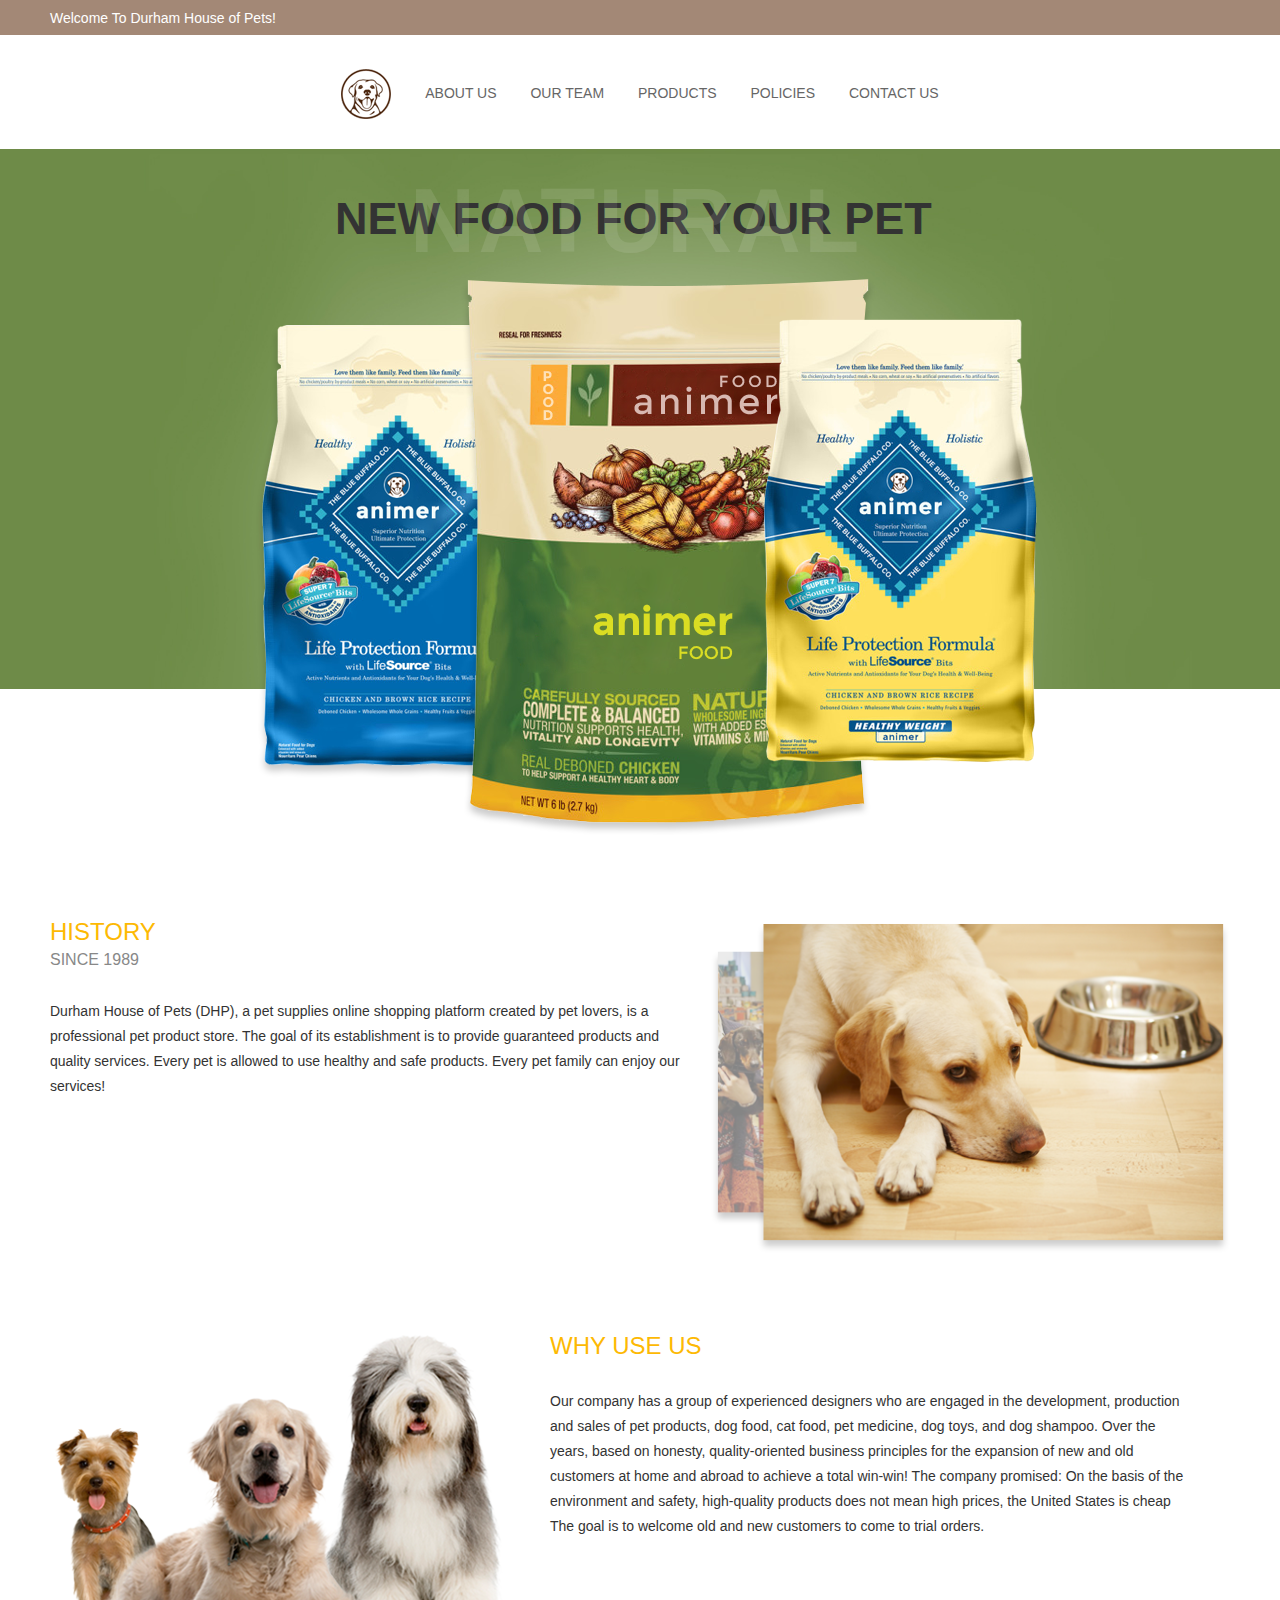
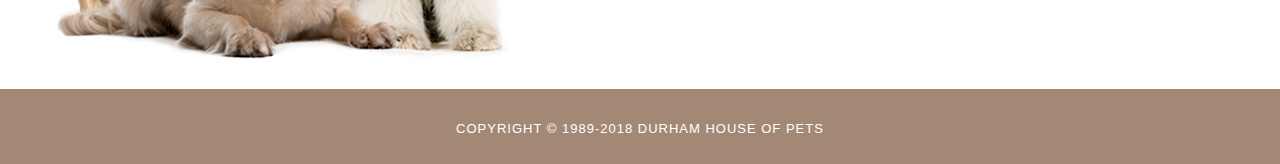
<file: index.html>
<html>
<head>
    <meta charset="utf-8">
    <title>Wellcome DHP!</title>
    <link rel="stylesheet" type="text/css" href="css/bootstrap.css">
    <link rel="stylesheet" type="text/css" href="css/base.css">
    <link rel="stylesheet" type="text/css" href="css/header.css">
    <link rel="stylesheet" type="text/css" href="css/footer.css">
    <link rel="stylesheet" type="text/css" href="css/index.css">
</head>
<body>
<div id="index">
    <header id="header" class="header-area">
        <div class="header-top">
            <div class="container">
                <div class="row">
                    <div class="col-md-6 col-sm-8 col-xs-12">
                        <div class="welcome-msg">
                            <p>Welcome To Durham House of Pets!</p>
                        </div>
                    </div>
                </div>
            </div>
        </div>
        <div class="header-bottom">
            <div class="container">
                <div class="row">
                    <div class="col-md-24">
                        <div class="logo-sm visible-xs">
                            <a href="index.html"><img src="img/logo/logo.png" alt="Logo"></a>
                        </div>
                        <div class="main-menu">
                            <nav>
                                <ul id="main-nav">
                                    <li class="logo">
                                        <a href="index.html">
                                            <img src="img/logo/logo.png" alt="Logo">
                                        </a>
                                    </li>
                                    <li><a href="index.html">About Us</a></li>
                                    <li><a href="employees.html">Our Team</a></li>

                                    <li><a href="products.html">Products</a>
                                    </li>
                                    <li><a href="policies.html">Policies</a>
                                    </li>
                                    <li><a href="contact_us.html"> Contact us</a></li>
                                </ul>
                            </nav>
                        </div>
                    </div>
                </div>
            </div>
        </div>
    </header>
    <div id="slider" class="slider-area home">
        <div class="slider-wrap">
            <div class="bend niceties">
                <div id="ensign-nivoslider" class="slides nivoSlider">
                    <img class="nivo-main-image" src="img/slider/main-ad-bg.jpg" style="display: inline;">
                    <div class="nivo-caption" style="display: block;">
                        <!-- layer-1 -->
                        <div class="layer-1-1">
                            <h1 class="title1">new food for your pet</h1>
                            <h1 class="big-title">natural</h1>
                        </div>
                        <!-- layer-3 -->
                        <div class="layer-1-2">
                            <img src="img/slider/product-1.png" alt="">
                        </div>
                        <!-- layer-4 -->
                        <div class="layer-1-3">
                            <img src="img/slider/product-2.png" alt="">
                        </div>
                        <!-- layer-5 -->
                        <div class="layer-1-4">
                            <img src="img/slider/product-3.png" alt="">
                        </div>
                    </div>
                </div>
            </div>
        </div>
    </div>
    <div class="history-area">
        <div class="container">
            <div class="row">
                <div class="col-md-24">
                    <div class="history-left fix">
                        <div class="history-heading">
                            <h2>History</h2>
                            <h6>Since 1989</h6>
                        </div>
                        <p class="history-desc">Durham House of Pets (DHP), a pet supplies online shopping platform
                            created by pet lovers, is a professional pet product store. The goal of its establishment is
                            to provide guaranteed products and quality services. Every pet is allowed to use healthy and
                            safe products. Every pet family can enjoy our services!</p>
                    </div>
                    <div class="history-right fix">
                        <div class="history-img">
                            <a href="#">
                                <img src="img/history/about.png" alt="">
                            </a>
                        </div>
                    </div>
                </div>
            </div>
        </div>
    </div>
    <div id="why-use-us" class="why-use-us-area">
        <div class="container">
            <div class="row">
                <div class="col-md-10">
                    <div class="why-use-us-img">
                        <img src="img/why-use-us/image.png" alt="">
                    </div>
                </div>
                <div class="col-md-12">
                    <div class="why-use-us-heading">
                        <h2>Why Use Us</h2>
                    </div>
                    <p class="why-use-us-desc">Our company has a group of experienced designers who are engaged in the
                        development, production and sales of pet products, dog food, cat food, pet medicine, dog toys,
                        and dog shampoo. Over the years, based on honesty, quality-oriented business principles for the
                        expansion of new and old customers at home and abroad to achieve a total win-win! The company
                        promised: On the basis of the environment and safety, high-quality products does not mean high
                        prices, the United States is cheap The goal is to welcome old and new customers to come to trial
                        orders.</p>
                </div>
            </div>
        </div>
    </div>
    <div class="footer">
        <div class="container">
            <div class="row">
                <div class="col-md-24">

                    <div class="copyright-text text-center">

                        <p>Copyright © 1989-2018 Durham House of Pets</p>

                    </div>

                </div>
            </div>
        </div>
    </div>
</div>

</body>
</html>
</file>
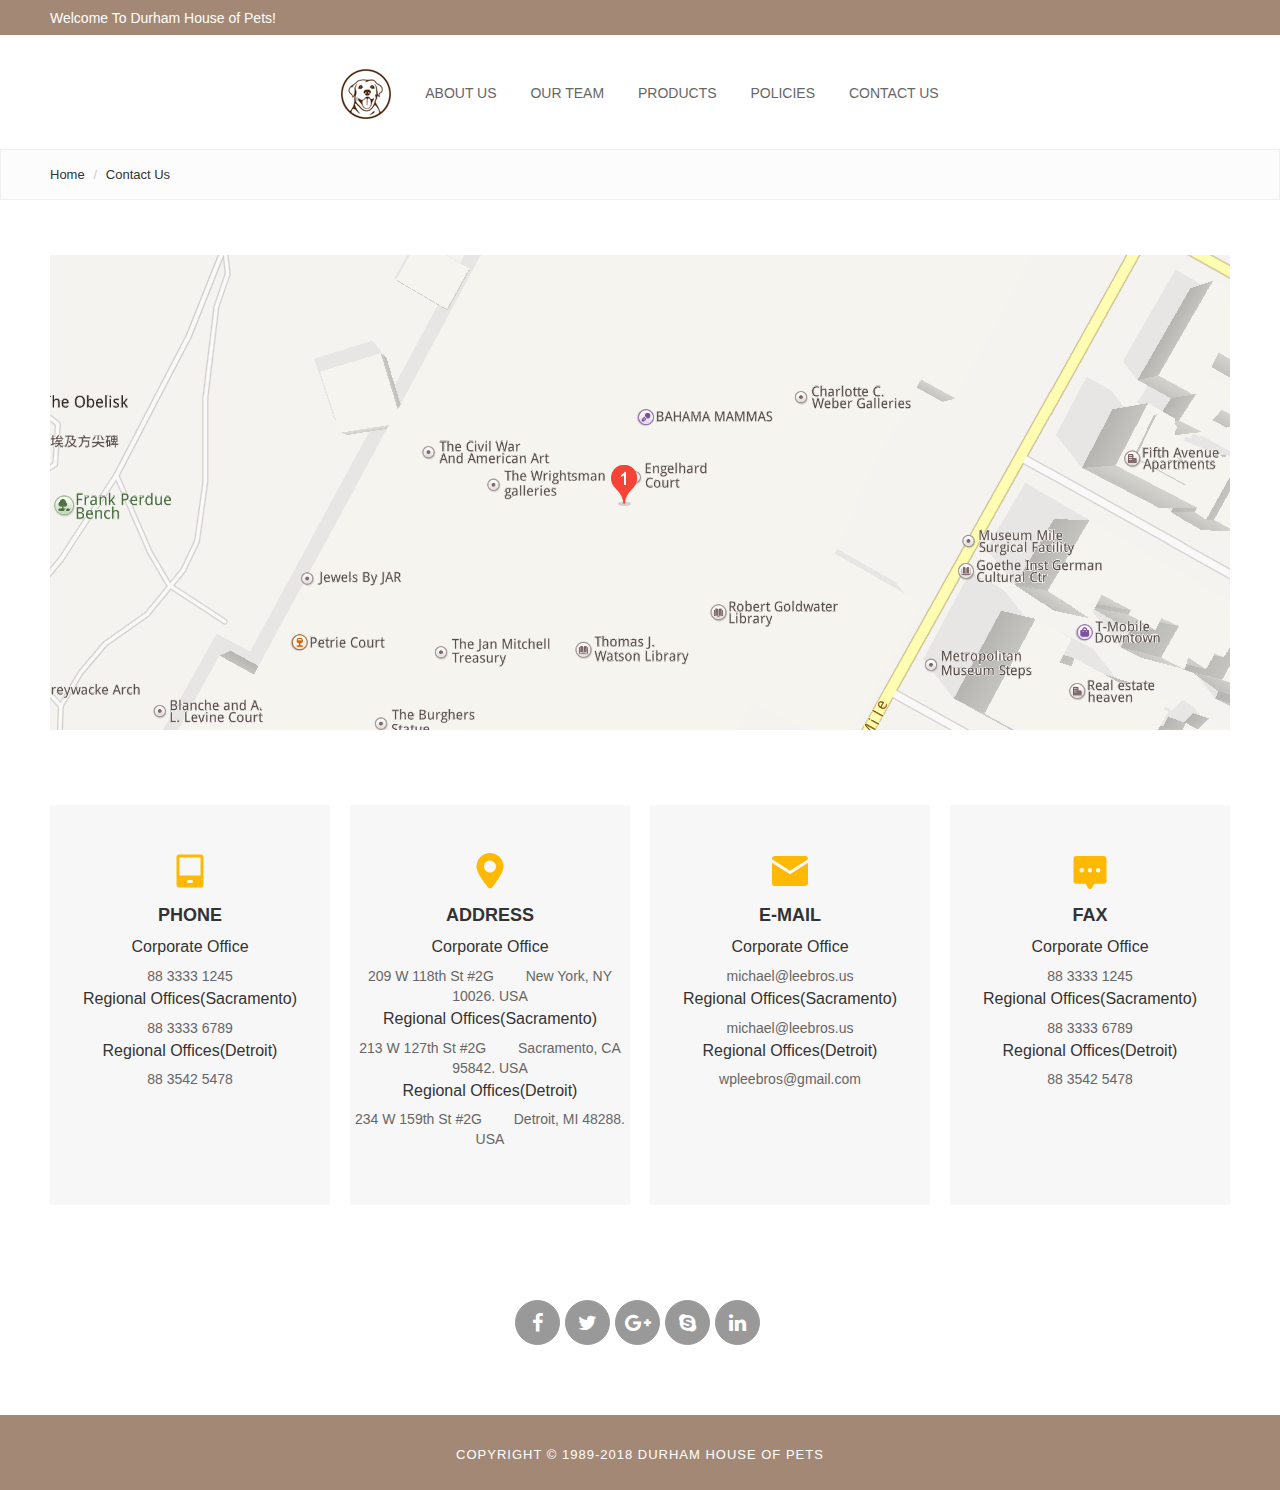
<file: contact_us.html>
<html>
<head>
    <meta charset="utf-8">
    <title>Contact Us</title>
    <link rel="stylesheet" type="text/css" href="css/bootstrap.css">
    <link rel="stylesheet" type="text/css" href="css/font-awesome.css">
    <link rel="stylesheet" type="text/css" href="css/base.css">
    <link rel="stylesheet" type="text/css" href="css/header.css">
    <link rel="stylesheet" type="text/css" href="css/footer.css">
    <link rel="stylesheet" type="text/css" href="css/breadcrumb.css">
    <link rel="stylesheet" type="text/css" href="css/contact-us.css">
</head>
<body>
<div id="contact-us">
    <header id="header" class="header-area">
        <div class="header-top">
            <div class="container">
                <div class="row">
                    <div class="col-md-6 col-sm-8 col-xs-12">
                        <div class="welcome-msg">
                            <p>Welcome To Durham House of Pets!</p>
                        </div>
                    </div>
                </div>
            </div>
        </div>
        <div class="header-bottom">
            <div class="container">
                <div class="row">
                    <div class="col-md-24">
                        <div class="logo-sm visible-xs">
                            <a href="index.html"><img src="img/logo/logo.png" alt="Logo"></a>
                        </div>
                        <div class="main-menu">
                            <nav>
                                <ul id="main-nav">
                                    <li class="logo">
                                        <a href="index.html">
                                            <img src="img/logo/logo.png" alt="Logo">
                                        </a>
                                    </li>
                                    <li><a href="index.html">About Us</a></li>
                                    <li><a href="employees.html">Our Team</a></li>

                                    <li><a href="products.html">Products</a>
                                    </li>
                                    <li><a href="policies.html">Policies</a>
                                    </li>
                                    <li><a href="contact_us.html"> Contact us</a></li>
                                </ul>
                            </nav>
                        </div>
                    </div>
                </div>
            </div>
        </div>
    </header>
    <div class="breadcrumb-area">
        <div class="container">
            <div class="row">
                <div class="col-md-24">
                    <ol class="breadcrumb">
                        <li><a href="index.html">Home</a></li>
                        <li class="active">Contact Us</li>
                    </ol>
                </div>
            </div>
        </div>
    </div>
    <div class="contact-area">
        <div class="contact-top">
            <div class="map-area">
                <div class="container">
                    <div class="row">
                        <div class="col-md-24 col-sm-24 col-xs-24">
                            <div id="map">
                                <img src="img/contact/map.png"/>
                            </div>
                        </div>
                    </div>
                </div>
            </div>

        </div>
        <div class="contact-middle text-center">
            <div class="container">
                <div class="row">
                    <div class="col-md-6 col-sm-6 col-xs-24">
                        <div class="single-contact-content">
                            <div class="contact-icon">
                                <img src="img/contact/phone.png"/>
                            </div>
                            <h5>phone</h5>
                            <h6>Corporate Office</h6>
                            <span>88 3333 1245</span>
                            <h6>Regional Offices(Sacramento)</h6>
                            <span>88 3333 6789</span>
                            <h6>Regional Offices(Detroit)</h6>
                            <span>88 3542 5478</span>
                        </div>
                    </div>
                    <div class="col-md-6 col-sm-6 col-xs-24">
                        <div class="single-contact-content">
                            <div class="contact-icon">
                                <img src="img/contact/address.png"/>
                            </div>
                            <h5>address</h5>
                            <h6>Corporate Office</h6>
                            <span>209 W 118th St #2G
　　New York, NY 10026. USA</span>
                            <h6>Regional Offices(Sacramento)</h6>
                            <span>213 W 127th St #2G
　　Sacramento, CA 95842. USA</span>
                            <h6>Regional Offices(Detroit)</h6>
                            <span>234 W 159th St #2G
　　Detroit, MI 48288. USA</span>
                        </div>
                    </div>
                    <div class="col-md-6 col-sm-6 col-xs-24">
                        <div class="single-contact-content">
                            <div class="contact-icon">
                                <img src="img/contact/mail.png"/>
                            </div>
                            <h5>e-mail</h5>
                            <h6>Corporate Office</h6>
                            <span>michael@leebros.us</span>
                            <h6>Regional Offices(Sacramento)</h6>
                            <span>michael@leebros.us</span>
                            <h6>Regional Offices(Detroit)</h6>
                            <span>wpleebros@gmail.com</span>
                        </div>
                    </div>
                    <div class="col-md-6 col-sm-6 col-xs-24">
                        <div class="single-contact-content">
                            <div class="contact-icon">
                                <img src="img/contact/fax.png"/>
                            </div>
                            <h5>fax</h5>
                            <h6>Corporate Office</h6>
                            <span>88 3333 1245</span>
                            <h6>Regional Offices(Sacramento)</h6>
                            <span>88 3333 6789</span>
                            <h6>Regional Offices(Detroit)</h6>
                            <span>88 3542 5478</span>
                        </div>
                    </div>
                </div>
            </div>
        </div>
        <div class="contact-bottom">
            <ul class="social-links circle">
                <li class="facebook"><a href="#"><i class="fa fa-facebook"></i></a></li>
                <li class="twitter"><a href="#"><i class="fa fa-twitter"></i></a></li>
                <li class="googleplus"><a href="#"><i class="fa fa-google-plus"></i></a></li>
                <li class="skype"><a href="#"><i class="fa fa-skype"></i></a></li>
                <li class="linkedin"><a href="#"><i class="fa fa-linkedin"></i></a></li>
            </ul>
        </div>
    </div>

    <div class="footer">
        <div class="container">
            <div class="row">
                <div class="col-md-24">

                    <div class="copyright-text text-center">

                        <p>Copyright © 1989-2018 Durham House of Pets</p>

                    </div>

                </div>
            </div>
        </div>
    </div>
</div>

</body>
</html>
</file>
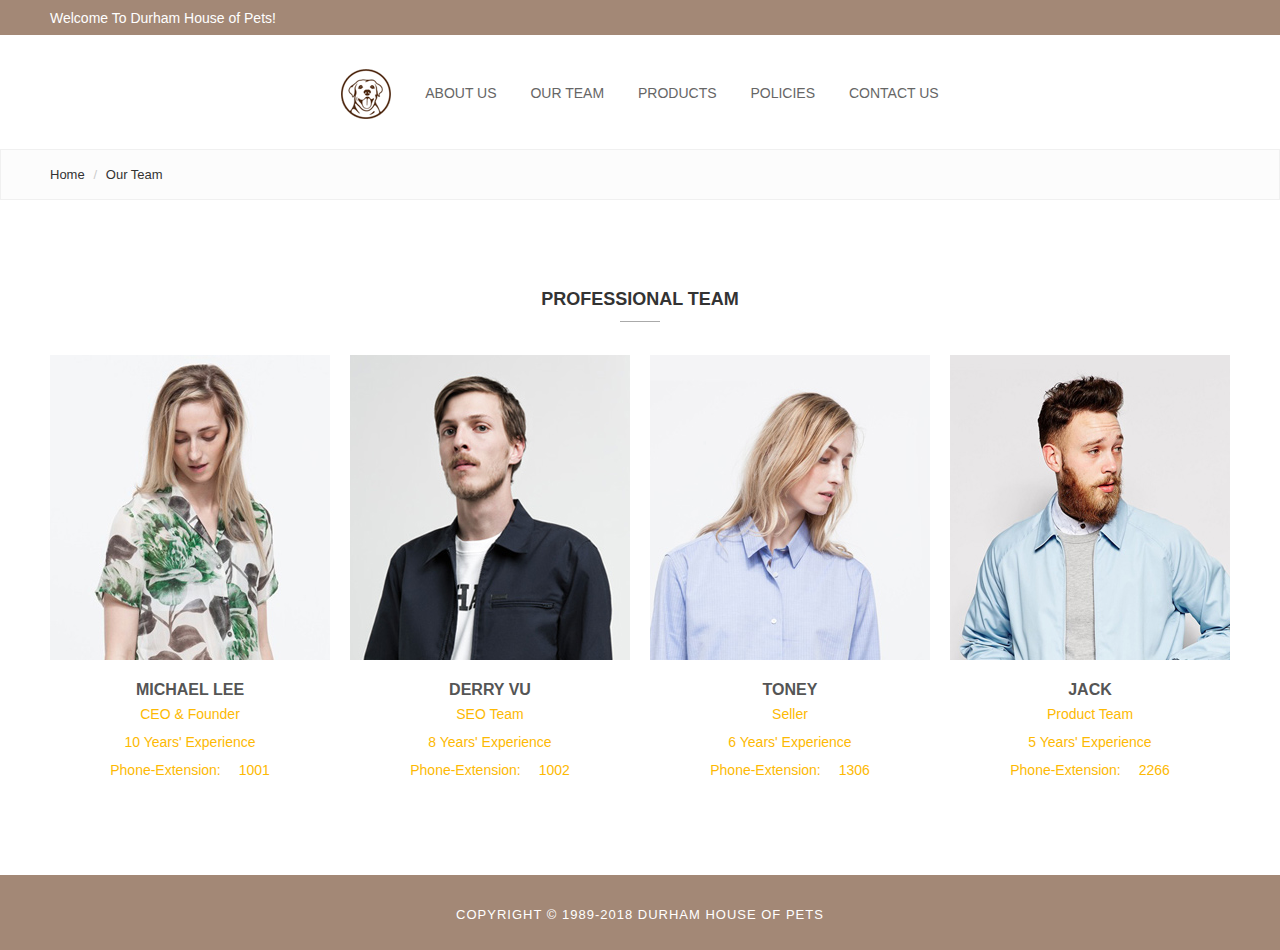
<file: employees.html>
<html>
<head>
    <meta charset="utf-8">
    <title>Employees</title>
    <link rel="stylesheet" type="text/css" href="css/bootstrap.css">
    <link rel="stylesheet" type="text/css" href="css/base.css">
    <link rel="stylesheet" type="text/css" href="css/header.css">
    <link rel="stylesheet" type="text/css" href="css/footer.css">
    <link rel="stylesheet" type="text/css" href="css/breadcrumb.css">
    <link rel="stylesheet" type="text/css" href="css/our-team.css">
</head>
<body>
<div id="our-team">
    <header id="header" class="header-area">
        <div class="header-top">
            <div class="container">
                <div class="row">
                    <div class="col-md-6 col-sm-8 col-xs-12">
                        <div class="welcome-msg">
                            <p>Welcome To Durham House of Pets!</p>
                        </div>
                    </div>
                </div>
            </div>
        </div>
        <div class="header-bottom">
            <div class="container">
                <div class="row">
                    <div class="col-md-24">
                        <div class="logo-sm visible-xs">
                            <a href="index.html"><img src="img/logo/logo.png" alt="Logo"></a>
                        </div>
                        <div class="main-menu">
                            <nav>
                                <ul id="main-nav">
                                    <li class="logo">
                                        <a href="index.html">
                                            <img src="img/logo/logo.png" alt="Logo">
                                        </a>
                                    </li>
                                    <li><a href="index.html">About Us</a></li>
                                    <li><a href="employees.html">Our Team</a></li>

                                    <li><a href="products.html">Products</a>
                                    </li>
                                    <li><a href="policies.html">Policies</a>
                                    </li>
                                    <li><a href="contact_us.html"> Contact us</a></li>
                                </ul>
                            </nav>
                        </div>
                    </div>
                </div>
            </div>
        </div>
    </header>
    <div class="breadcrumb-area">
        <div class="container">
            <div class="row">
                <div class="col-md-24">
                    <ol class="breadcrumb">
                        <li><a href="index.html">Home</a></li>
                        <li class="active">Our Team</li>
                    </ol>
                </div>
            </div>
        </div>
    </div>
    <div id="team" class="team-area">
        <div class="container">
            <div class="row">
                <div class="col-md-24">
                    <h5 class="section-title">Professional Team</h5>
                </div>
            </div>
            <div class="team-members-area">
                <div class="row">
                    <div class="col-md-6 col-sm-12 col-xs-24">
                        <div class="single-team-member">
                            <div class="member-img">
                                <a><img src="img/team/1.jpg" alt="Member Image"></a>
                            </div>
                            <div class="member-info">
                                <h6 class="member-name">michael lee</h6>
                                <p class="member-designation">CEO &amp; Founder</p>
                                <p class="working-years">10 Years' Experience</p>
                                <p class="phone-extension">Phone-Extension:&emsp; 1001</p>
                            </div>
                        </div>
                    </div>
                    <div class="col-md-6 col-sm-12 col-xs-24">
                        <div class="single-team-member">
                            <div class="member-img">
                                <a><img src="img/team/2.jpg" alt="Member Image"></a>
                            </div>
                            <div class="member-info">
                                <h6 class="member-name">derry vu</h6>
                                <p class="member-designation">SEO Team</p>
                                <p class="working-years">8 Years' Experience</p>
                                <p class="phone-extension">Phone-Extension:&emsp; 1002</p>
                            </div>
                        </div>
                    </div>
                    <div class="col-md-6 col-sm-12 col-xs-24">
                        <div class="single-team-member">
                            <div class="member-img">
                                <a><img src="img/team/3.jpg" alt="Member Image"></a>
                            </div>
                            <div class="member-info">
                                <h6 class="member-name">Toney</h6>
                                <p class="member-designation">Seller</p>
                                <p class="working-years">6 Years' Experience</p>
                                <p class="phone-extension">Phone-Extension:&emsp; 1306</p>
                            </div>
                        </div>
                    </div>
                    <div class="col-md-6 col-sm-12 col-xs-24">
                        <div class="single-team-member">
                            <div class="member-img">
                                <a><img src="img/team/4.jpg" alt="Member Image"></a>
                            </div>
                            <div class="member-info">
                                <h6 class="member-name">Jack</h6>
                                <p class="member-designation">Product Team</p>
                                <p class="working-years">5 Years' Experience</p>
                                <p class="phone-extension">Phone-Extension:&emsp; 2266</p>
                            </div>
                        </div>
                    </div>
                </div>
            </div>
        </div>
    </div>
    <div class="footer">
        <div class="container">
            <div class="row">
                <div class="col-md-24">

                    <div class="copyright-text text-center">

                        <p>Copyright © 1989-2018 Durham House of Pets</p>

                    </div>

                </div>
            </div>
        </div>
    </div>
</div>

</body>
</html>
</file>
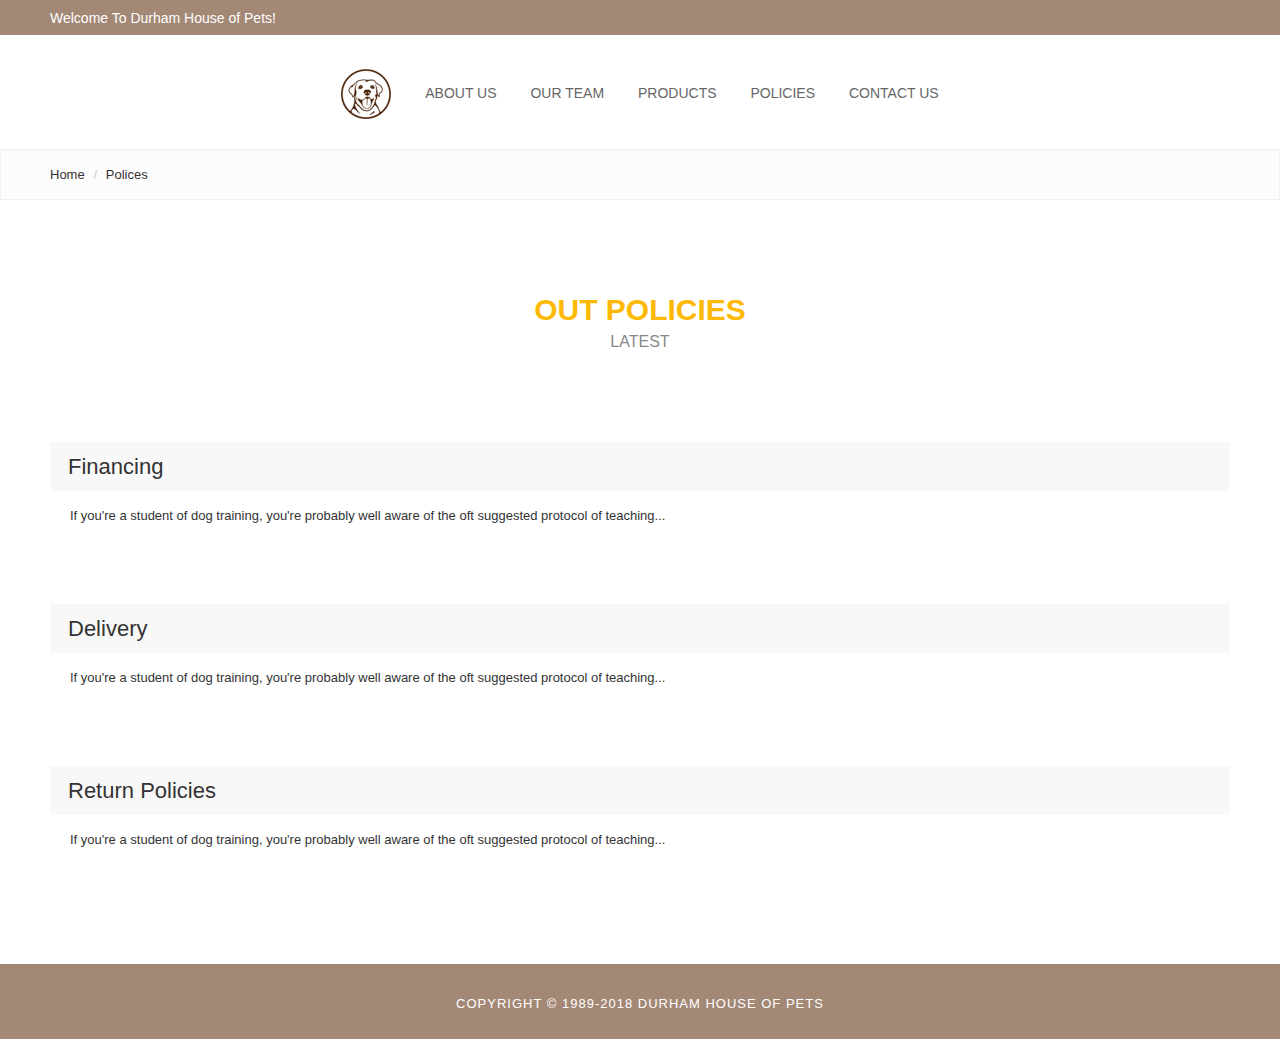
<file: policies.html>
<html>
<head>
    <meta charset="utf-8">
    <title>Policies</title>
    <link rel="stylesheet" type="text/css" href="css/bootstrap.css">
    <link rel="stylesheet" type="text/css" href="css/base.css">
    <link rel="stylesheet" type="text/css" href="css/header.css">
    <link rel="stylesheet" type="text/css" href="css/footer.css">
    <link rel="stylesheet" type="text/css" href="css/breadcrumb.css">
    <link rel="stylesheet" type="text/css" href="css/policies.css">
</head>
<body>
<div id="policies">
    <header id="header" class="header-area">
        <div class="header-top">
            <div class="container">
                <div class="row">
                    <div class="col-md-6 col-sm-8 col-xs-12">
                        <div class="welcome-msg">
                            <p>Welcome To Durham House of Pets!</p>
                        </div>
                    </div>
                </div>
            </div>
        </div>
        <div class="header-bottom">
            <div class="container">
                <div class="row">
                    <div class="col-md-24">
                        <div class="logo-sm visible-xs">
                            <a href="index.html"><img src="img/logo/logo.png" alt="Logo"></a>
                        </div>
                        <div class="main-menu">
                            <nav>
                                <ul id="main-nav">
                                    <li class="logo">
                                        <a href="index.html">
                                            <img src="img/logo/logo.png" alt="Logo">
                                        </a>
                                    </li>
                                    <li><a href="index.html">About Us</a></li>
                                    <li><a href="employees.html">Our Team</a></li>

                                    <li><a href="products.html">Products</a>
                                    </li>
                                    <li><a href="policies.html">Policies</a>
                                    </li>
                                    <li><a href="contact_us.html"> Contact us</a></li>
                                </ul>
                            </nav>
                        </div>
                    </div>
                </div>
            </div>
        </div>
    </header>
    <div class="breadcrumb-area">
        <div class="container">
            <div class="row">
                <div class="col-md-24">
                    <ol class="breadcrumb">
                        <li><a href="index.html">Home</a></li>
                        <li class="active">Polices</li>
                    </ol>
                </div>
            </div>
        </div>
    </div>
    <div class="policies-area">
        <div class="container">
            <div class="row">
                <div class="col-md-24">
                    <div class="section-heading">
                        <h1 class="section-title">Out Policies</h1>
                        <h6 class="section-subtitle">latest</h6>
                    </div>
                </div>
            </div>
            <div class="row">
                <div class="posts-container fix">
                    <div class="col-xs-24">
                        <div class="single-post">

                            <div class="post-info">
                                <h3 class="post-title">Financing</h3>
                                <p>If you're a student of dog training, you're probably well aware of the
                                    oft suggested protocol of teaching...</p>
                            </div>
                        </div>
                    </div>

                </div>
            </div>
            <div class="row">
                <div class="posts-container fix">
                    <div class="col-xs-24">
                        <div class="single-post">

                            <div class="post-info">
                                <h3 class="post-title">Delivery</h3>
                                <p>If you're a student of dog training, you're probably well aware of the
                                    oft suggested protocol of teaching...</p>
                            </div>
                        </div>
                    </div>

                </div>
            </div>
            <div class="row">
                <div class="posts-container fix">
                    <div class="col-xs-24">
                        <div class="single-post">

                            <div class="post-info">
                                <h3 class="post-title">Return Policies</h3>
                                <p>If you're a student of dog training, you're probably well aware of the
                                    oft suggested protocol of teaching...</p>
                            </div>
                        </div>
                    </div>

                </div>
            </div>
        </div>
    </div>
    <div class="footer">
        <div class="container">
            <div class="row">
                <div class="col-md-24">

                    <div class="copyright-text text-center">

                        <p>Copyright © 1989-2018 Durham House of Pets</p>

                    </div>

                </div>
            </div>
        </div>
    </div>
</div>

</body>
</html>
</file>
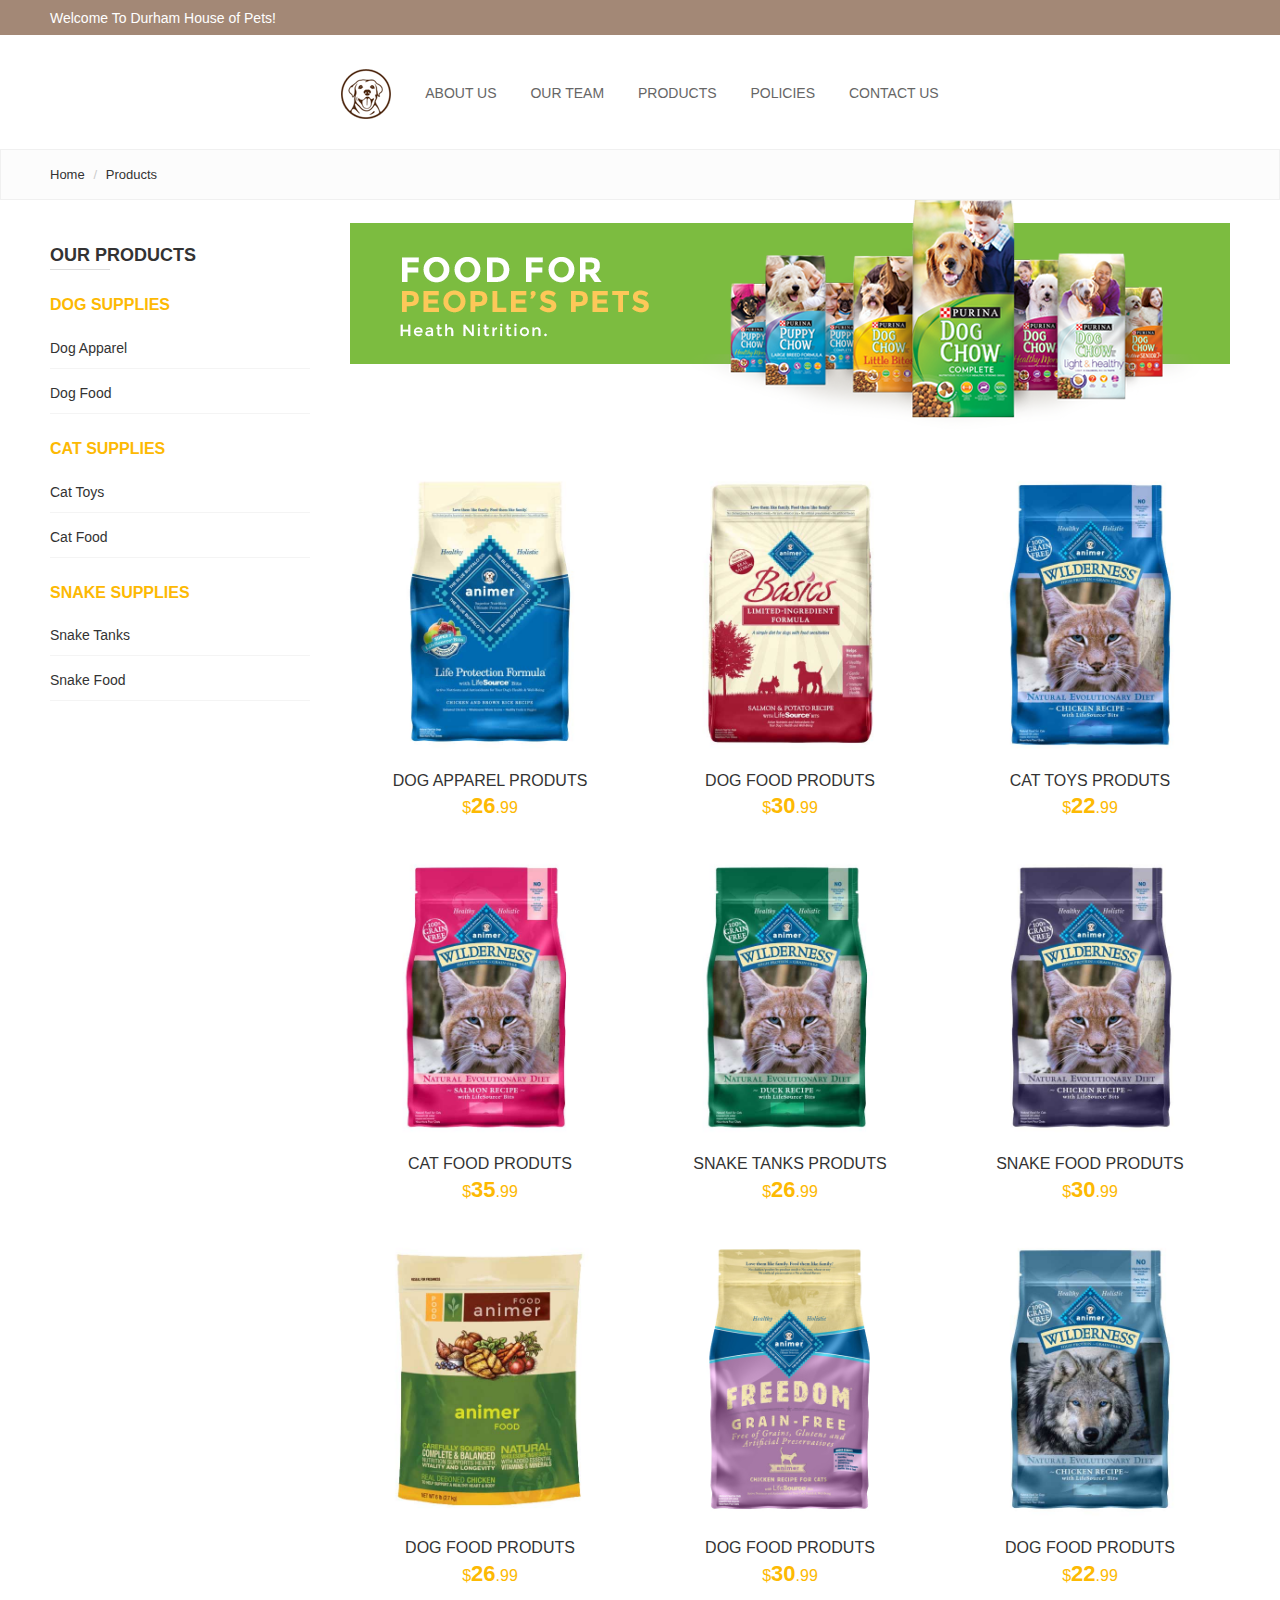
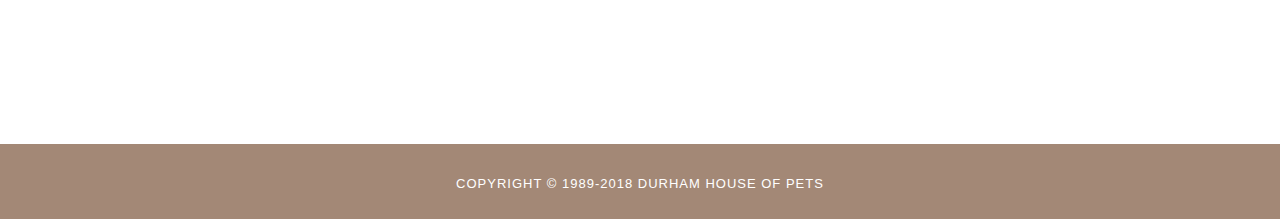
<file: products.html>
<html>
<head>
    <meta charset="utf-8">
    <title>Products</title>
    <link rel="stylesheet" type="text/css" href="css/bootstrap.css">
    <link rel="stylesheet" type="text/css" href="css/base.css">
    <link rel="stylesheet" type="text/css" href="css/header.css">
    <link rel="stylesheet" type="text/css" href="css/footer.css">
    <link rel="stylesheet" type="text/css" href="css/breadcrumb.css">
    <link rel="stylesheet" type="text/css" href="css/products.css">
</head>
<body>
<div id="policies">
    <header id="header" class="header-area">
        <div class="header-top">
            <div class="container">
                <div class="row">
                    <div class="col-md-6 col-sm-8 col-xs-12">
                        <div class="welcome-msg">
                            <p>Welcome To Durham House of Pets!</p>
                        </div>
                    </div>
                </div>
            </div>
        </div>
        <div class="header-bottom">
            <div class="container">
                <div class="row">
                    <div class="col-md-24">
                        <div class="logo-sm visible-xs">
                            <a href="index.html"><img src="img/logo/logo.png" alt="Logo"></a>
                        </div>
                        <div class="main-menu">
                            <nav>
                                <ul id="main-nav">
                                    <li class="logo">
                                        <a href="index.html">
                                            <img src="img/logo/logo.png" alt="Logo">
                                        </a>
                                    </li>
                                    <li><a href="index.html">About Us</a></li>
                                    <li><a href="employees.html">Our Team</a></li>

                                    <li><a href="products.html">Products</a>
                                    </li>
                                    <li><a href="policies.html">Policies</a>
                                    </li>
                                    <li><a href="contact_us.html"> Contact us</a></li>
                                </ul>
                            </nav>
                        </div>
                    </div>
                </div>
            </div>
        </div>
    </header>
    <div class="breadcrumb-area">
        <div class="container">
            <div class="row">
                <div class="col-md-24">
                    <ol class="breadcrumb">
                        <li><a href="index.html">Home</a></li>
                        <li class="active">Products</li>
                    </ol>
                </div>
            </div>
        </div>
    </div>
    <div id="shop" class="shop-area">
        <div class="container">
            <div class="row">
                <div class="col-md-6">
                    <div class="sidebar-widget-area">
                        <h5 class="sidebar-heading">Our Products</h5>
                        <div class="single-sidebar-widget">
                            <h6 class="widget-title">Dog Supplies</h6>
                            <div class="menu-list">
                                <ul>
                                    <li><a href="#">Dog Apparel </a></li>
                                    <li><a href="#">Dog Food</a></li>
                                </ul>
                            </div>
                        </div>
                        <div class="single-sidebar-widget">
                            <h6 class="widget-title">Cat Supplies</h6>
                            <div class="menu-list">
                                <ul>
                                    <li><a href="#">Cat Toys</a></li>
                                    <li><a href="#">Cat Food</a></li>
                                </ul>
                            </div>
                        </div>
                        <div class="single-sidebar-widget">
                            <h6 class="widget-title">Snake Supplies</h6>
                            <div class="menu-list">
                                <ul>
                                    <li><a href="#">Snake Tanks</a></li>
                                    <li><a href="#">Snake Food</a></li>
                                </ul>
                            </div>
                        </div>
                    </div>
                </div>
                <div class="col-md-18 col-sm-24">

                    <div class="shop-banner-area">
                        <img src="img/banner/banner.png" alt="Banner Image">
                    </div>

                    <div class="shop-grid-area text-center">
                        <div class="row">
                            <div class="col-md-8 col-sm-12 col-xs-12">
                                <div class="single-product">
                                    <div class="product-img">
                                        <a href="">
                                            <img src="img/products/1.jpg" class="primary-img"
                                                 alt="Product Image">
                                        </a>
                                    </div>
                                    <div class="product-info">
                                        <h6 class="product-name"><a href="">Dog Apparel
                                            produts</a></h6>
                                        <div class="product-price">
                                            <h6 class="regular-price">$<span>26</span>.99</h6>
                                        </div>
                                    </div>
                                </div><!-- /.single-product -->
                            </div>
                            <div class="col-md-8 col-sm-12 col-xs-12">
                                <div class="single-product">
                                    <div class="product-img">
                                        <a href="">
                                            <img src="img/products/6.jpg" class="primary-img"
                                                 alt="Product Image">
                                        </a>
                                    </div>
                                    <div class="product-info">
                                        <h6 class="product-name"><a href="">Dog Food
                                            produts</a></h6>
                                        <div class="product-price">
                                            <h6 class="regular-price">$<span>30</span>.99</h6>
                                        </div>
                                    </div>
                                </div><!-- /.single-product -->
                            </div>
                            <div class="col-md-8 col-sm-12 col-xs-12">
                                <div class="single-product">
                                    <div class="product-img">
                                        <a href="">
                                            <img src="img/products/11.jpg" class="primary-img"
                                                 alt="Product Image">
                                        </a>
                                    </div>
                                    <div class="product-info">
                                        <h6 class="product-name"><a href="">Cat Toys
                                            produts</a></h6>
                                        <div class="product-price">
                                            <h6 class="regular-price">$<span>22</span>.99</h6>
                                        </div>
                                    </div>
                                </div><!-- /.single-product -->
                            </div>
                            <div class="col-md-8 col-sm-12 col-xs-12">
                                <div class="single-product">
                                    <div class="product-img">
                                        <a href="">
                                            <img src="img/products/10.jpg" class="primary-img"
                                                 alt="Product Image">
                                        </a>
                                    </div>
                                    <div class="product-info">
                                        <h6 class="product-name"><a href="">Cat Food
                                            produts</a></h6>
                                        <div class="product-price">
                                            <h6 class="regular-price">$<span>35</span>.99</h6>
                                        </div>
                                    </div>
                                </div><!-- /.single-product -->
                            </div>
                            <div class="col-md-8 col-sm-12 col-xs-12">
                                <div class="single-product">
                                    <div class="product-img">
                                        <a href="">
                                            <img src="img/products/9.jpg" class="primary-img"
                                                 alt="Product Image">
                                        </a>
                                    </div>
                                    <div class="product-info">
                                        <h6 class="product-name"><a href="">Snake Tanks
                                            produts</a></h6>
                                        <div class="product-price">
                                            <h6 class="regular-price">$<span>26</span>.99</h6>
                                        </div>
                                    </div>
                                </div><!-- /.single-product -->
                            </div>
                            <div class="col-md-8 col-sm-12 col-xs-12">
                                <div class="single-product">
                                    <div class="product-img">
                                        <a href="">
                                            <img src="img/products/8.jpg" class="primary-img"
                                                 alt="Product Image">
                                        </a>
                                    </div>
                                    <div class="product-info">
                                        <h6 class="product-name"><a href="">Snake Food
                                            produts</a></h6>
                                        <div class="product-price">
                                            <h6 class="regular-price">$<span>30</span>.99</h6>
                                        </div>
                                    </div>
                                </div><!-- /.single-product -->
                            </div>
                            <div class="col-md-8 col-sm-12 col-xs-12">
                                <div class="single-product">
                                    <div class="product-img">
                                        <a href="">
                                            <img src="img/products/7.jpg" class="primary-img"
                                                 alt="Product Image">
                                        </a>
                                    </div>
                                    <div class="product-info">
                                        <h6 class="product-name"><a href="">Dog food
                                            produts</a></h6>
                                        <div class="product-price">
                                            <h6 class="regular-price">$<span>26</span>.99</h6>
                                        </div>
                                    </div>
                                </div><!-- /.single-product -->
                            </div>
                            <div class="col-md-8 col-sm-12 col-xs-12">
                                <div class="single-product">
                                    <div class="product-img">
                                        <a href="">
                                            <img src="img/products/12.jpg" class="primary-img"
                                                 alt="Product Image">
                                        </a>
                                    </div>
                                    <div class="product-info">
                                        <h6 class="product-name"><a href="">Dog food
                                            produts</a></h6>
                                        <div class="product-price">
                                            <h6 class="regular-price">$<span>30</span>.99</h6>
                                        </div>
                                    </div>
                                </div><!-- /.single-product -->
                            </div>
                            <div class="col-md-8 col-sm-12 col-xs-12 hidden-sm hidden-xs">
                                <div class="single-product">
                                    <div class="product-img">
                                        <a href="">
                                            <img src="img/products/5.jpg" class="primary-img"
                                                 alt="Product Image">
                                        </a>
                                    </div>
                                    <div class="product-info">
                                        <h6 class="product-name"><a href="">Dog food
                                            produts</a></h6>
                                        <div class="product-price">
                                            <h6 class="regular-price">$<span>22</span>.99</h6>
                                        </div>
                                    </div>
                                </div><!-- /.single-product -->
                            </div>
                        </div>
                    </div>

                </div>
            </div>
        </div>
    </div>
    <div class="footer">
        <div class="container">
            <div class="row">
                <div class="col-md-24">

                    <div class="copyright-text text-center">

                        <p>Copyright © 1989-2018 Durham House of Pets</p>

                    </div>

                </div>
            </div>
        </div>
    </div>
</div>

</body>
</html>
</file>
<file: css/base.css>
.container {
    width: 1200px;
    padding-right: 10px;
    padding-left: 10px;
}

.row {
    margin-right: -10px;
    margin-left: -10px;
}

a {
    transition: all 0.3s ease 0s;
    text-decoration: none;

}

a:hover {
    outline: 0 none;
    color: #fdb903 !important;
    text-decoration: none;
}

img {
    max-width: 100%;
    height: auto;
}

ul, ol {
    list-style: outside none none;
    margin: 0;
    padding: 0;
}

p {
    font-family: 'Raleway', sans-serif;
    font-size: 14px;
    line-height: 25px;
    margin: 0 0 15px;
}

h1 {
    font-size: 35px;
}

h2 {
    font-size: 24px;
}
h3 {
    font-size: 22px;
}
h5 {
    font-size: 18px;
}

h6 {
    font-size: 16px;
}

h1, h2, h3, h4, h5, h6 {
    font-weight: 400;
    margin: 0 0 10px;
}

.fix {
    overflow: hidden;
}
</file>
<file: css/header.css>
.header-top {
  background: #a38876 none repeat scroll 0 0;
}
.header-top .welcome-msg p {
  color: #fff;
  margin: 6px 0 4px;
}
.header-bottom .logo-sm.visible-xs {
  margin: 20px auto 0;
  text-align: center;
  width: 100%;
}
.header-bottom .main-menu {
  padding: 24px 0 20px;
}
.header-bottom .main-menu ul#main-nav {
  text-align: center;
}
.header-bottom .main-menu ul#main-nav li {
  position: relative;
}
.header-bottom .main-menu ul#main-nav > li {
  display: inline-block;
  padding: 10px 0;
}
.header-bottom .main-menu ul#main-nav > li > a {
  color: #666;
  font-size: 14px;
  padding: 0 15px;
  text-transform: uppercase;
}
</file>
<file: css/footer.css>
.footer {
  padding: 27px 0 8px;
  background: #a38876 none repeat scroll 0 0;
}
.footer .copyright-text p {
  color: #fff;
  font-family: 'Montserrat', sans-serif;
  font-size: 13px;
  text-transform: uppercase;
  letter-spacing: 1px;
}
</file>
<file: css/index.css>
#index .slider-area {
  overflow: hidden;
  padding: 0 0 150px;
}
#index .slider-area .nivoSlider {
  position: relative;
  width: 100%;
  height: auto;
  overflow: visible;
}
#index .slider-area .nivoSlider img {
  position: absolute;
  top: 0px;
  left: 0px;
  max-width: none;
}
#index .slider-area .nivoSlider .nivo-main-image {
  display: block !important;
  position: relative !important;
  width: 100% !important;
}
#index .slider-area .nivoSlider .nivo-main-image .nivo-caption {
  opacity: 1;
  overflow: visible;
  padding: 0;
  position: absolute;
  left: 0;
  top: 0;
  color: #fff;
  width: 100%;
  height: 100%;
  z-index: 8;
}
#index .slider-area.home .layer-1-1 .title1 {
  font-size: 45px;
  font-weight: 700;
  text-transform: uppercase;
  position: absolute;
  top: 8.4%;
  left: 50%;
  margin-left: -305px;
  -webkit-animation: 0.8s ease-in-out 0.6s normal backwards 1 running flipInX;
  animation: 0.8s ease-in-out 0.6s normal backwards 1 running flipInX;
}
#index .slider-area.home .layer-1-1 .big-title {
  color: rgba(255, 255, 255, 0.1);
  font-size: 90px;
  font-weight: 700;
  letter-spacing: 3.5px;
  text-transform: uppercase;
  position: absolute;
  top: 4.2%;
  left: 50%;
  margin-left: -230px;
  -webkit-animation: 0.5s ease-in-out 0.2s normal backwards 1 running fadeInDown;
  animation: 0.5s ease-in-out 0.2s normal backwards 1 running fadeInDown;
}
#index .slider-area.home .layer-1-2 img {
  position: absolute;
  top: 32.4%;
  left: 20%;
  -webkit-animation: 0.5s ease-in-out 0.8s normal backwards 1 running fadeInLeft;
  animation: 0.5s ease-in-out 0.8s normal backwards 1 running fadeInLeft;
}
#index .slider-area.home .layer-1-3 img {
  position: absolute;
  top: 24%;
  left: 36%;
  -webkit-animation: 0.8s ease-in-out 1.5s normal backwards 1 running bounceInUp;
  animation: 0.8s ease-in-out 1.5s normal backwards 1 running bounceInUp;
}
#index .slider-area.home .layer-1-4 img {
  position: absolute;
  top: 31.5%;
  left: auto;
  right: 19%;
  -webkit-animation: 0.5s ease-in-out 1.2s normal backwards 1 running fadeInRight;
  animation: 0.5s ease-in-out 1.2s normal backwards 1 running fadeInRight;
}
#index .history-area {
  padding: 80px 0 0;
}
#index .history-area .history-left {
  width: 54%;
  float: left;
  margin-right: 2%;
}
#index .history-area .history-left .history-heading {
  text-transform: uppercase;
}
#index .history-area .history-left .history-heading h1 {
  font-size: 40px;
  font-weight: 700;
  margin: 0 0 13px -3px;
}
#index .history-area .history-left .history-heading h2 {
  color: #fdb903;
  margin: 0 0 6px;
}
#index .history-area .history-left .history-heading h6 {
  color: #888;
}
#index .history-area .history-left p.history-desc {
  color: #333;
  width: 635px;
  margin-top: 30px;
}
#index .history-area .history-right {
  width: 44%;
  float: right;
}
#index .history-area .history-right .history-img {
  position: relative;
}
#index .history-area .history-right .history-img a {
  display: block;
}
#index .history-area .history-right .history-img img {
  width: 100%;
  height: auto;
  margin: 4px 0 0;
}
#index .why-use-us-area {
  padding: 80px 0 26px;
}
#index .why-use-us-area .why-use-us-heading {
  text-transform: uppercase;
}
#index .why-use-us-area .why-use-us-heading h1 {
  font-size: 40px;
  font-weight: 700;
  margin: 0 0 13px -3px;
}
#index .why-use-us-area .why-use-us-heading h2 {
  color: #fdb903;
  margin: 0 0 6px;
}
#index .why-use-us-area .why-use-us-heading h6 {
  color: #888;
}
#index .why-use-us-area p.why-use-us-desc {
  color: #333;
  width: 635px;
  margin-top: 30px;
}
</file>
<file: css/breadcrumb.css>
.breadcrumb-area {
  background: #fcfcfc none repeat scroll 0 0;
  border: 1px solid #f0f0f0;
}
.breadcrumb {
  padding: 14px 0;
  margin-bottom: 0;
  list-style: none;
  background-color: transparent;
  border-radius: 4px;
}
.breadcrumb > li {
  display: inline-block;
}
.breadcrumb li a {
  color: #333;
  font-family: 'Raleway', sans-serif;
  font-size: 13px;
}
.breadcrumb li.active {
  color: #fdb903;
  color: #333;
  font-family: 'Raleway', sans-serif;
  font-size: 13px;
}
</file>
<file: css/contact-us.css>
.contact-area .contact-top {
  padding: 55px 0 75px;
}
.contact-area .contact-top .map-area #map {
  width: 100%;
  height: 475px;
}
.contact-area .contact-middle {
  padding: 0 0 75px;
}
.contact-area .contact-middle .single-contact-content {
  background: #f7f7f7 none repeat scroll 0 0;
  padding: 42px 0 47px;
  min-height: 400px;
}
.contact-area .contact-middle .single-contact-content .contact-icon {
  padding: 0 0 11px;
}
.contact-area .contact-middle .single-contact-content .contact-icon img {
  transition: all 0.4s ease 0s;
}
.contact-area .contact-middle .single-contact-content h5 {
  font-weight: 700;
  margin: 0 0 13px;
  text-transform: uppercase;
}
.contact-area .contact-middle .single-contact-content > span {
  color: #666;
  font-family: 'Raleway', sans-serif;
  font-size: 14px;
  display: block;
  margin: 0 0 4px;
}
.contact-area .contact-bottom {
  text-align: center;
  padding-bottom: 45px;
}
.contact-area .contact-bottom .social-links {
  margin: 20px 0;
  list-style: none;
  font-size: 0;
  padding: 0;
  -webkit-border-radius: 100%;
  -moz-border-radius: 100%;
  border-radius: 100%;
}
.contact-area .contact-bottom .social-links li {
  margin: 0 5px 5px 0;
  display: inline-block;
}
.contact-area .contact-bottom .social-links li a {
  color: #fff;
  -webkit-border-radius: 100%;
  -moz-border-radius: 100%;
  border-radius: 100%;
  background: #999;
  border: 1px solid #999;
  width: 45px;
  height: 45px;
  display: block;
  text-align: center;
  font-size: 20px;
}
.contact-area .contact-bottom .social-links li a:hover {
  background: #fdb903;
  border: 1px solid #fdb903;
  color: #fff !important;
  -webkit-transition: all 0.3s ease-in 0s;
  -moz-transition: all 0.3s ease-in 0s;
  -ms-transition: all 0.3s ease-in 0s;
  -o-transition: all 0.3s ease-in 0s;
  transition: all 0.3s ease-in 0s;
}
.contact-area .contact-bottom .social-links li a i {
  line-height: 44px;
}
</file>
<file: css/our-team.css>
.team-area {
  padding: 90px 0 92px;
}
.team-area h5.section-title {
  font-weight: 700;
  text-transform: uppercase;
  text-align: center;
  position: relative;
}
.team-area h5.section-title:after {
  content: "";
  position: absolute;
  background: #aaa none repeat scroll 0 0;
  width: 40px;
  height: 1px;
  top: 31px;
  left: 50%;
  margin-left: -20px;
}
.team-area .team-members-area {
  padding: 36px 0 0px;
}
.team-area .team-members-area .single-team-member {
  position: relative;
  overflow: hidden;
  text-align: center;
}
.team-area .team-members-area .single-team-member .member-img > a {
  display: block;
  position: relative;
  overflow: hidden;
}
.team-area .team-members-area .single-team-member .member-info h6.member-name {
  font-weight: 700;
  margin: 21px 0 0;
  text-transform: uppercase;
  color: #555;
}
.team-area .team-members-area .single-team-member .member-info p.member-designation {
  color: #fdb903;
  font-weight: 500;
  margin: 3px 0 0;
  text-transform: capitalize;
}
.team-area .team-members-area .single-team-member .member-info p.working-years {
  color: #fdb903;
  font-weight: 500;
  margin: 3px 0 0;
  text-transform: capitalize;
}
.team-area .team-members-area .single-team-member .member-info p.phone-extension {
  color: #fdb903;
  font-weight: 500;
  margin: 3px 0 0;
  text-transform: capitalize;
}
</file>
<file: css/policies.css>
.policies-area {
  padding: 93px 0 93px;
}
.policies-area .section-heading {
  margin: 0 0 35px;
  text-align: center;
}
.policies-area .section-heading h1.section-title {
  color: #fdb903;
  font-size: 30px;
  font-weight: 700;
  margin: 0 0 7px;
  text-transform: uppercase;
}
.policies-area .section-heading h6.section-subtitle {
  color: #888;
  text-transform: uppercase;
}
.policies-area .single-post {
  margin: 0 0 20px;
  overflow: hidden;
}
.policies-area .single-post .post-info {
  width: 100%;
  float: left;
  padding: 67px 0 0;
}
.policies-area .single-post .post-info h3.post-title {
  background: #f8f8f8 none repeat scroll 0 0;
  line-height: 31px;
  margin-top: -10px;
  padding: 9px 0 9px 18px;
  color: #333;
}
.policies-area .single-post .post-info p {
  font-size: 13px;
  line-height: 22px;
  margin: 14px 0 0 20px;
}
</file>
<file: css/products.css>
.shop-area {
  padding: 0 0 120px;
}
.shop-area .sidebar-widget-area {
  padding: 46px 0 0;
}
.shop-area .sidebar-widget-area .sidebar-heading {
  font-weight: 700;
  margin: 0 0 31px;
  position: relative;
  text-transform: uppercase;
}
.shop-area .sidebar-widget-area .sidebar-heading:after {
  content: "";
  background: #ddd none repeat scroll 0 0;
  width: 60px;
  height: 1px;
  position: absolute;
  top: 23px;
  left: 0;
}
.shop-area .sidebar-widget-area .single-sidebar-widget {
  margin: 0 0 26px;
  padding-right: 20px;
}
.shop-area .sidebar-widget-area .single-sidebar-widget h6.widget-title {
  color: #fdb903;
  font-weight: 700;
  text-transform: uppercase;
}
.shop-area .sidebar-widget-area .single-sidebar-widget .menu-list ul li {
  border-bottom: 1px solid #f4f4f4;
  padding: 14px 0 10px;
}
.shop-area .sidebar-widget-area .single-sidebar-widget .menu-list ul li a {
  color: #333;
  display: block;
  font-family: 'Raleway', sans-serif;
  font-size: 14px;
}
.shop-area .shop-grid-area {
  padding: 40px 0 0;
}
.shop-area .shop-grid-area .single-product {
  margin: 0 0 38px;
}
.shop-area .shop-grid-area .single-product .product-img {
  border: 1px solid transparent;
  display: block;
  position: relative;
  text-align: center;
}
.shop-area .shop-grid-area .single-product .product-img a {
  display: block;
}
.shop-area .shop-grid-area .single-product .product-info {
  margin: 19px 0 0;
  position: relative;
}
.shop-area .shop-grid-area .single-product .product-info h6.product-name {
  margin: 0 0 5px;
}
.shop-area .shop-grid-area .single-product .product-info h6.product-name a {
  color: #333;
  text-transform: uppercase;
}
.shop-area .shop-grid-area .single-product .product-info .product-price h6.regular-price {
  color: #fdb903;
}
.shop-area .shop-grid-area .single-product .product-info .product-price h6.regular-price span {
  font-size: 22px;
  font-weight: 700;
}
</file>
